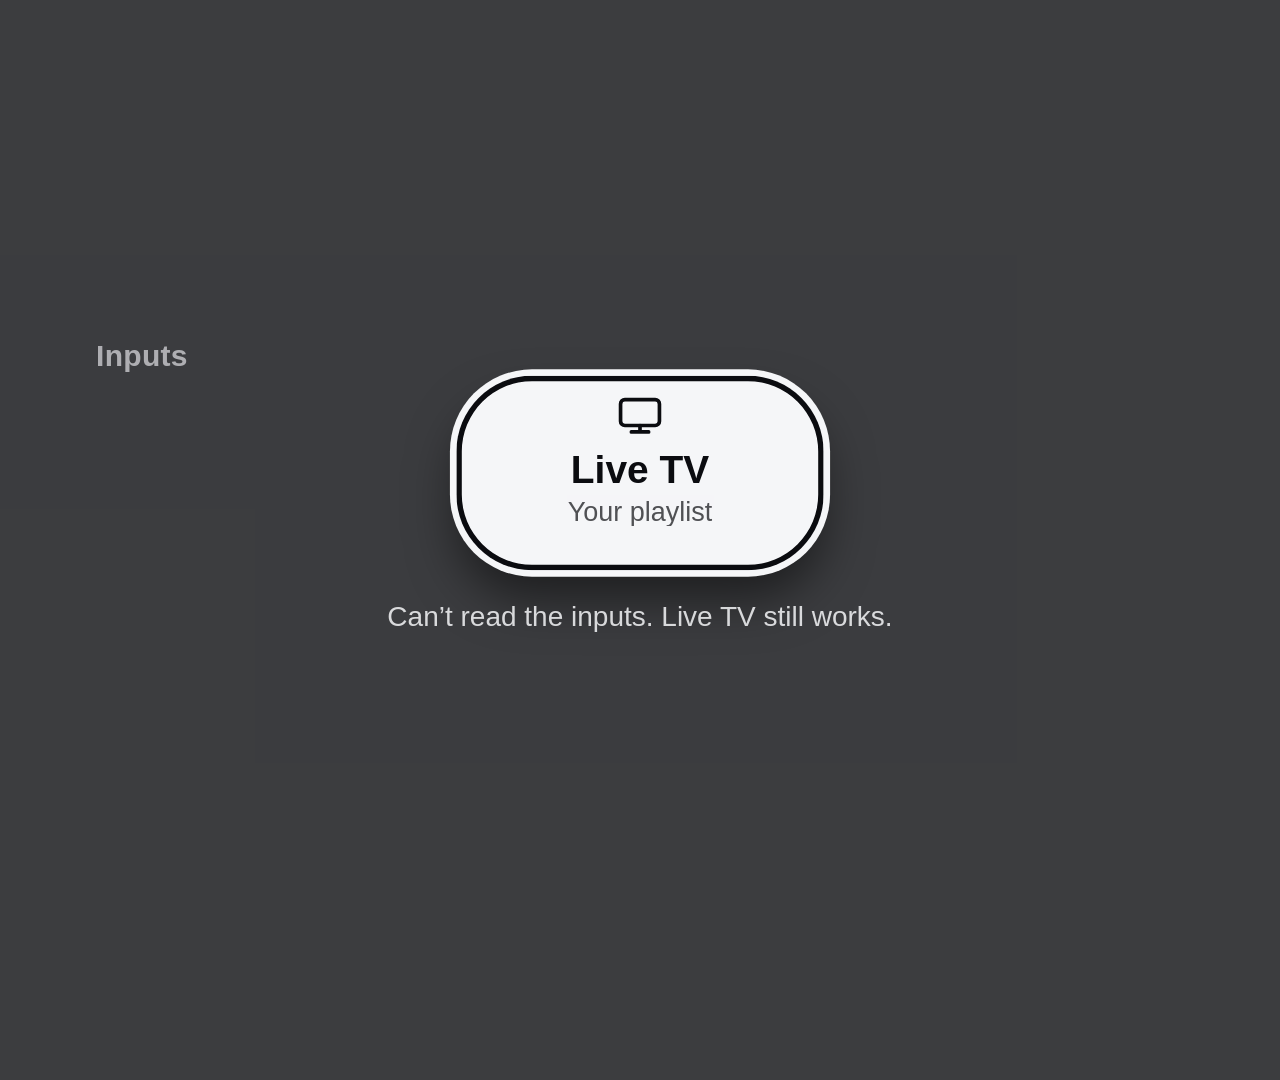
<file: picker/app/index.html>
<!doctype html>
<html><head><meta charset="utf-8"><title>Inputs</title>
<style>
*{box-sizing:border-box;margin:0}
/* the launcher's theme (colours, accent, typeface, corners) applies here too: the variables come from /api/apps, these are the defaults */
:root{--ink:#f5f6f8;--ink2:rgba(245,246,248,.62);--font:"LG Smart UI","Helvetica Neue",Helvetica,Arial,sans-serif;--night:#0b0c10;--night-rgb:5,6,9;--panel2:#1a1c22;--acc:#f5f6f8;--acc-ink:#0b0c10;--focus:#f5f6f8;--tile-r:50px}
html,body{width:1920px;height:1080px;overflow:hidden;background:transparent;color:var(--ink);font-family:var(--font)}
#dim{position:absolute;left:0;top:0;width:1920px;height:1080px;background:rgba(var(--night-rgb),.78);opacity:0;transition:opacity .12s linear}
#wrap{position:absolute;left:96px;right:96px;top:0;bottom:0;display:flex;flex-direction:column;justify-content:center;opacity:0;transition:opacity .12s linear}
.on #dim,.on #wrap{opacity:1}
.cap{font-size:30px;font-weight:600;color:var(--ink2);margin-bottom:20px;letter-spacing:.01em}
.row{display:flex}
.row>*+*{margin-left:32px}
#wrap>*+*{margin-top:72px}
#inputs>*+*{margin-left:24px}
[dir=rtl] .row>*+*{margin-left:0;margin-right:32px}[dir=rtl] #inputs>*+*{margin-left:0;margin-right:24px}   /* right-to-left languages */
[dir=rtl] .chip.act::after,[dir=rtl] .tile.act::after{right:auto;left:26px}
.tile{position:relative;flex:1 1 0;min-width:0;height:180px;border-radius:calc(var(--tile-r) * 1.4);overflow:hidden;background:var(--panel2);display:flex;align-items:center;justify-content:center;
  box-shadow:inset 0 0 0 1px rgba(255,255,255,.08);transform:scale(.96);transition:transform .15s ease-out}
.tile img{max-width:58%;max-height:58%;object-fit:contain}
.tile.f{transform:translateY(-10px) scale(1.06);box-shadow:0 0 0 5px var(--focus),0 26px 44px rgba(0,0,0,.5)}
.chip{position:relative;flex:1 1 auto;min-width:max(200px,fit-content);max-width:340px;height:180px;padding:0 32px;border-radius:calc(var(--tile-r) * 1.4);overflow:hidden;display:flex;flex-direction:column;align-items:center;justify-content:center;background:var(--panel2);color:var(--ink);box-shadow:inset 0 0 0 1px rgba(255,255,255,.08);
  transform:scale(.96);transition:transform .15s ease-out}
.chip>*+*{margin-top:8px}
.chip svg{width:48px;height:48px;flex:none;fill:none;stroke:currentColor;stroke-width:1.7;stroke-linecap:round;stroke-linejoin:round}
/* the width of the card is its own: the text lines shrink inside it and end in an ellipsis, never painted over the neighbours (issue 19) */
.chip .tx{display:flex;flex-direction:column;align-items:center;width:100%;min-width:0;max-width:100%}
.chip .tx>*+*{margin-top:2px}
.chip .lb{font-size:36px;font-weight:700;white-space:nowrap;overflow:hidden;text-overflow:ellipsis;max-width:100%}
.chip .st{font-size:25px;font-weight:500;opacity:.7;text-align:center;line-height:1.2;max-width:100%;min-height:2.4em;
  display:-webkit-box;-webkit-box-orient:vertical;-webkit-line-clamp:2;overflow:hidden}
.chip.dim{opacity:.7}
.tile.inp{flex-direction:column;background:#2a2d36}
.tile.inp svg{width:64px;height:64px;fill:none;stroke:var(--ink);stroke-width:1.7;stroke-linecap:round;stroke-linejoin:round}
.tile.inp .lb{margin-top:6px;font-size:26px;font-weight:600;max-width:90%;white-space:nowrap;overflow:hidden;text-overflow:ellipsis}
.chip.act::after,.tile.act::after{content:"";position:absolute;right:26px;top:24px;width:16px;height:16px;border-radius:8px;background:#1fbf5a;box-shadow:0 0 0 3px rgba(11,12,16,.9)}
.chip.f{opacity:1;background:var(--acc);color:var(--acc-ink);transform:translateY(-10px) scale(1.08);box-shadow:inset 0 0 0 5px var(--acc-ink),0 0 0 6px var(--focus),0 26px 44px rgba(0,0,0,.5)}
#inputs{justify-content:center}
#msg{margin-top:28px;text-align:center;font-size:28px;font-weight:500;color:var(--ink);opacity:.85}
#msg:empty{display:none}
</style></head><body>
<div id="dim"></div>
<div id="wrap">
  <div id="appsBox"><div class="cap" id="capA"></div><div class="row" id="apps"></div></div>
  <div><div class="cap" id="capI"></div><div class="row" id="inputs"></div><div id="msg"></div></div>
</div>
<script>
/* Inputs picker shown over whatever is playing, opened by the Input key (see the inputhook bind): the dock apps above,
   the inputs (HDMI ports, Live TV) below. The app stays running: starting a web app takes ~8 s before it gets the
   remote, so the service starts it once ({"prewarm":true}) and it hides itself; every later launch only fires
   webOSRelaunch. For an instant open the page is built while hidden, the icons are kept as data in localStorage and
   opening only toggles a class and refreshes in the background. */
var API='http://127.0.0.1:8765', KEY='cytv.picker.v3';
var apps=[], inputs=[], row=1, col=[0,0], moved=false, shown=false, shownAt=0, built='';
var cache={apps:[],inputs:[],icons:{},colors:{}};
var running={},dots=false;   /* dots: Customise > Open apps in the launcher (config runDots) */   /* the apps that are open now (a green dot, as on the active input); read on every open, never stored */
var ICON={
  hdmi:'<svg viewBox="0 0 24 24"><path d="M4 8h16v7l-3 3H7l-3-3z"/><path d="M9 11v3M12 11v3M15 11v3"/></svg>',
  tv:'<svg viewBox="0 0 24 24"><rect x="3" y="6" width="18" height="12" rx="2"/><path d="M8 21h8M12 18v3"/></svg>'};
/* @i18n */
var I18N = {"ar":{"_name":"العربية","_dir":"rtl","_pct":95,"%d of %d":"%d من %d","%d of %d on":"%d من %d مفعّل","%s added to Home":"أُضيف %s إلى الشاشة الرئيسية","%s removed from Home":"أُزيل %s من الشاشة الرئيسية","Apps":"التطبيقات","Back":"رجوع","build %s":"البناء %s","Can’t read the inputs. Live TV still works.":"تعذّرت قراءة المداخل. البث المباشر يعمل.","Close":"إغلاق","Connected":"متصل","Could not change Home":"تعذّر تغيير الشاشة الرئيسية","Customise":"تخصيص","default":"افتراضي","Home":"Home","Input":"Input","Input key":"زر Input","Inputs":"المداخل","Language":"اللغة","Live TV":"البث المباشر","More":"المزيد","never":"أبدًا","Nothing connected":"لا شيء متصل","On":"تشغيل","Open":"فتح","Open apps":"التطبيقات المفتوحة","optional":"اختياري","Service":"الخدمة","Start":"ابدأ","Text":"نص","Theme":"السمة","Your playlist":"قائمة التشغيل الخاصة بك"},"de":{"_name":"Deutsch","_dir":"ltr","_pct":97,"%d of %d":"%d von %d","%d of %d on":"%d von %d an","%s added to Home":"%s zu Home hinzugefügt","%s removed from Home":"%s von Home entfernt","Apps":"Apps","Back":"Zurück","build %s":"Build %s","Can’t read the inputs. Live TV still works.":"Eingänge nicht lesbar. Live-TV funktioniert weiter.","Close":"Schließen","Connected":"Verbunden","Could not change Home":"Home konnte nicht geändert werden","Customise":"Anpassen","default":"Standard","Home":"Home","Input":"Input","Input key":"Eingangstaste","Inputs":"Eingänge","Language":"Sprache","Live TV":"Live-TV","More":"Mehr","never":"nie","Nothing connected":"Nichts angeschlossen","On":"An","Open":"Öffnen","Open apps":"Geöffnete Apps","optional":"optional","Service":"Dienst","Start":"Start","Text":"Text","Theme":"Design","Your playlist":"Deine Playlist"},"es":{"_name":"Español","_dir":"ltr","_pct":97,"%d of %d":"%d de %d","%d of %d on":"%d de %d activados","%s added to Home":"%s añadido a Inicio","%s removed from Home":"%s quitado de Inicio","Apps":"Apps","Back":"Atrás","build %s":"versión %s","Can’t read the inputs. Live TV still works.":"No se pueden leer las entradas. La TV en directo sigue funcionando.","Close":"Cerrar","Connected":"Conectado","Could not change Home":"No se pudo cambiar Inicio","Customise":"Personalizar","default":"predeterminado","Home":"Home","Input":"Input","Input key":"Botón Entrada","Inputs":"Entradas","Language":"Idioma","Live TV":"TV en directo","More":"Más","never":"nunca","Nothing connected":"Nada conectado","On":"Activado","Open":"Abrir","Open apps":"Apps abiertas","optional":"opcional","Service":"Servicio","Start":"Empezar","Text":"Texto","Theme":"Tema","Your playlist":"Tu lista"},"fr":{"_name":"Français","_dir":"ltr","_pct":97,"%d of %d":"%d sur %d","%d of %d on":"%d sur %d activés","%s added to Home":"%s ajouté à l’accueil","%s removed from Home":"%s retiré de l’accueil","Apps":"Apps","Back":"Retour","build %s":"version %s","Can’t read the inputs. Live TV still works.":"Impossible de lire les entrées. La TV en direct fonctionne encore.","Close":"Fermer","Connected":"Connecté","Could not change Home":"Impossible de modifier l’accueil","Customise":"Personnaliser","default":"par défaut","Home":"Home","Input":"Input","Input key":"Touche Entrée","Inputs":"Entrées","Language":"Langue","Live TV":"TV en direct","More":"Plus","never":"jamais","Nothing connected":"Rien de connecté","On":"Activé","Open":"Ouvrir","Open apps":"Apps ouvertes","optional":"facultatif","Service":"Service","Start":"Démarrer","Text":"Texte","Theme":"Thème","Your playlist":"Votre playlist"},"nl":{"_name":"Nederlands","_dir":"ltr","_pct":97,"%d of %d":"%d van %d","%d of %d on":"%d van %d aan","%s added to Home":"%s is aan Home toegevoegd","%s removed from Home":"%s is van Home verwijderd","Apps":"Apps","Back":"Terug","build %s":"build %s","Can’t read the inputs. Live TV still works.":"Kan de ingangen niet lezen. Live TV werkt nog.","Close":"Sluiten","Connected":"Verbonden","Could not change Home":"Kan Home niet aanpassen","Customise":"Aanpassen","default":"standaard","Home":"Home","Input":"Input","Input key":"Ingangtoets","Inputs":"Ingangen","Language":"Taal","Live TV":"Live TV","More":"Meer","never":"nooit","Nothing connected":"Niets aangesloten","On":"Aan","Open":"Openen","Open apps":"Geopende apps","optional":"optioneel","Service":"Service","Start":"Start","Text":"Tekst","Theme":"Thema","Your playlist":"Je afspeellijst"},"ru":{"_name":"Русский","_dir":"ltr","_pct":95,"%d of %d":"%d из %d","%d of %d on":"%d из %d включено","%s added to Home":"%s добавлено на главный экран","%s removed from Home":"%s убрано с главного экрана","Apps":"Приложения","Back":"Назад","build %s":"сборка %s","Can’t read the inputs. Live TV still works.":"Не удаётся прочитать входы. Прямой эфир работает.","Close":"Закрыть","Connected":"Подключено","Could not change Home":"Не удалось изменить главный экран","Customise":"Настроить","default":"по умолчанию","Home":"Home","Input":"Input","Input key":"Кнопка Input","Inputs":"Входы","Language":"Язык","Live TV":"Прямой эфир","More":"Ещё","never":"никогда","Nothing connected":"Ничего не подключено","On":"Вкл.","Open":"Открыть","Open apps":"Открытые приложения","optional":"необязательно","Service":"Служба","Start":"Начать","Text":"Текст","Theme":"Тема","Your playlist":"Ваш плейлист"},"tr":{"_name":"Türkçe","_dir":"ltr","_pct":95,"%d of %d":"%d / %d","%d of %d on":"%d / %d açık","%s added to Home":"%s ana ekrana eklendi","%s removed from Home":"%s ana ekrandan kaldırıldı","Apps":"Uygulamalar","Back":"Geri","build %s":"derleme %s","Can’t read the inputs. Live TV still works.":"Girişler okunamıyor. Canlı TV çalışıyor.","Close":"Kapat","Connected":"Bağlı","Could not change Home":"Ana ekran değiştirilemedi","Customise":"Özelleştir","default":"varsayılan","Home":"Home","Input":"Input","Input key":"Input tuşu","Inputs":"Girişler","Language":"Dil","Live TV":"Canlı TV","More":"Daha fazla","never":"hiç","Nothing connected":"Hiçbir şey bağlı değil","On":"Açık","Open":"Aç","Open apps":"Açık uygulamalar","optional":"isteğe bağlı","Service":"Hizmet","Start":"Başlat","Text":"Metin","Theme":"Tema","Your playlist":"Oynatma listeniz"}};
/* ---------- language: the pages are written in English and translated where text is shown ----------
   I18N holds the translations this page uses, from i18n/<language>.json, put in by tools/build-pages.js ({language: {English: text}}).
   The language is the TV's, unless the manager's Language setting chose another (setLang). t() looks a text up whole, then the parts
   of a text joined by line breaks or " · ", and fills in templates: "%s" is any text, "%d" a number ("Launcher %s", "%d photos").
   A text without a translation stays English. A translation can have plural forms, {"one": "%d foto", "other": "%d foto's"}: the
   form follows the first number in the text, by the language's plural rules (Unicode CLDR: zero, one, two, few, many, other). The
   English plural forms are in I18N.en. */
var LANG_TV = String((window.webOSSystem && window.webOSSystem.locale) || navigator.language || 'en')
    .slice(0, 2)
    .toLowerCase(),
  LANG = 'en',
  LT = null,
  LTPL = null;
/* '' or undefined: the TV's language; a language without translations here falls back to English */
function setLang(code) {
  var c = code || LANG_TV;
  LANG = I18N[c] && (c === 'en' || I18N[c]._name) ? c : 'en';
  LT = I18N[LANG] || null;
  LTPL = null;
  if (document.documentElement) {
    document.documentElement.lang = LANG;
    /* a right-to-left language (_dir "rtl": Arabic, Hebrew) mirrors the layout; the pages' CSS has the [dir="rtl"] rules */
    document.documentElement.dir = LT && LT._dir === 'rtl' ? 'rtl' : 'ltr';
  }
}
/* left and right swap places in a right-to-left layout: the arrow keys follow what the eye sees */
function rtl() {
  return !!(LT && LT._dir === 'rtl');
}
/* the plural form of n in the current language: the browser's rules, or a small table of the same rules for older engines */
function pluralForm(n) {
  try {
    if (window.Intl && Intl.PluralRules) return new Intl.PluralRules(LANG).select(n);
  } catch (e) {}
  var i = Math.floor(Math.abs(n)),
    m10 = i % 10,
    m100 = i % 100;
  if (/^(ja|zh|ko|th|vi|id|ms|tr)$/.test(LANG)) return 'other';
  if (/^(fr|pt)$/.test(LANG)) return i < 2 ? 'one' : 'other';
  if (/^(ru|uk|be)$/.test(LANG))
    return m10 === 1 && m100 !== 11 ? 'one' : m10 >= 2 && m10 <= 4 && (m100 < 12 || m100 > 14) ? 'few' : 'many';
  if (LANG === 'pl') return i === 1 ? 'one' : m10 >= 2 && m10 <= 4 && (m100 < 12 || m100 > 14) ? 'few' : 'many';
  if (/^(cs|sk)$/.test(LANG)) return i === 1 ? 'one' : i >= 2 && i <= 4 ? 'few' : 'other';
  if (LANG === 'ar')
    return i === 0 ? 'zero' : i === 1 ? 'one' : i === 2 ? 'two' : m100 >= 3 && m100 <= 10 ? 'few' : m100 >= 11 ? 'many' : 'other';
  if (LANG === 'he') return i === 1 ? 'one' : i === 2 ? 'two' : 'other';
  return n === 1 ? 'one' : 'other';
}
/* a translation, with its plural form picked for n when it has forms */
function tForm(v, n) {
  if (typeof v === 'string') return v;
  if (!v) return '';
  return (n !== undefined && v[pluralForm(+String(n).replace(',', '.'))]) || v.other || '';
}
setLang('');
/* which capture of a template holds its first number (the plural form follows it) */
function firstNum(key) {
  var k = 0,
    re = /%[sd]/g,
    x;
  while ((x = re.exec(key))) {
    k++;
    if (x[0] === '%d') return k;
  }
  return 1;
}
function tTemplates() {
  if (LTPL) return LTPL;
  LTPL = [];
  for (var k in LT)
    if (k.charAt(0) !== '_' && /%[sd]/.test(k))
      LTPL.push([
        new RegExp(
          '^' +
            k
              .replace(/[.*+?^${}()|[\]\\]/g, '\\$&')
              .replace(/%s/g, '([\\s\\S]+?)')
              .replace(/%d/g, '([0-9][0-9.,]*)') +
            '$'
        ),
        k,
        /\n| · /.test(k),
      ]);
  LTPL.sort(function (a, b) {
    return b[1].length - a[1].length;
  });
  return LTPL;
}
function tTpl(s, joined) {
  var tp = tTemplates();
  for (var i = 0; i < tp.length; i++) {
    if (tp[i][2] !== joined) continue;
    var m = tp[i][0].exec(s);
    if (m) {
      var j = 1,
        num = /%d/.test(tp[i][1]) ? m[firstNum(tp[i][1])] : undefined;
      return tForm(LT[tp[i][1]], num).replace(/%[sd]/g, function () {
        return t(m[j++]);
      });
    }
  }
  return null;
}
function t(s) {
  if (!LT || s === null || s === undefined || s === '') return s;
  s = String(s);
  if (Object.prototype.hasOwnProperty.call(LT, s)) return tForm(LT[s]);
  var r = tTpl(s, true);
  if (r !== null) return r;
  if (s.indexOf('\n') >= 0) return s.split('\n').map(t).join('\n');
  if (s.indexOf(' · ') >= 0) return s.split(' · ').map(t).join(' · ');
  r = tTpl(s, false);
  return r !== null ? r : s;
}
/* the manager calls it tr: its code has local variables named t */
function tr(s) {
  return t(s);
}
/* the languages for the manager's Language list: English and every language this page has, with how complete it is */
function languages() {
  var out = [{ code: 'en', name: 'English', pct: 100 }];
  for (var c in I18N) if (c !== 'en') out.push({ code: c, name: I18N[c]._name || c, pct: I18N[c]._pct || 0 });
  return out;
}
/* @i18n end */
function $(i){return document.getElementById(i)}
function call(uri,p){try{var b=new PalmServiceBridge();b.onservicecallback=function(){};b.call(uri,JSON.stringify(p));return true}catch(e){return false}}
function log(m){try{var x=new XMLHttpRequest();x.open('GET',API+'/api/log?m='+encodeURIComponent('picker '+m));x.send()}catch(e){}}
function launch(id,params){
  log('launch '+id+' '+JSON.stringify(params||{}));
  var x=new XMLHttpRequest();x.open('POST',API+'/api/launch');x.timeout=4000;
  x.onload=function(){log('launch reply '+x.responseText.slice(0,120))};
  x.onerror=x.ontimeout=function(){log('helper did not answer; trying the system');call('luna://com.webos.applicationManager/launch',{id:id,params:params||{}})};
  x.send(JSON.stringify({id:id,params:params||{}}))}
/* Started on demand by the Input key ({"ondemand":true}): nothing runs hidden in the background. Dismissing closes the app (platformBack,
   window.close, and the service asks the app manager as well); a hidden overlay can keep the remote on some TVs. Closes by itself when idle. */
var ondemand=false,idleT=0;
function closeSoon(){log('close');try{if(window.webOS&&webOS.platformBack)webOS.platformBack()}catch(e){}try{window.close()}catch(e){}}
function idle(){clearTimeout(idleT);if(ondemand&&shown)idleT=setTimeout(function(){if(shown)hide()},10000)}
function hide(){log('hide');shown=false;clearTimeout(idleT);document.body.classList.remove('on');try{webOSSystem.hide()}catch(e){}if(ondemand)closeSoon()}
function cur(){return row===0?apps:inputs}
function persist(){try{localStorage.setItem(KEY,JSON.stringify(cache))}catch(e){}}
/* the theme the service resolved for the launcher ({vars, font}); kept in the cache so the first open is already themed */
var themed=[];
function applyTheme(th){
  var st=document.documentElement.style,k;
  for(k=0;k<themed.length;k++)st.removeProperty(themed[k]);
  themed=[];
  if(!th||!th.vars)return;
  for(k in th.vars){st.setProperty(k,th.vars[k]);themed.push(k)}
  var f=th.font,fs=$('tfont'),css=f?'@font-face{font-family:"CYTV Theme Font";src:url("'+API+'/api/theme/font/'+f.id+'/'+f.file+'")}':'';
  if(!fs){fs=document.createElement('style');fs.id='tfont';document.head.appendChild(fs)}
  if(fs.textContent!==css)fs.textContent=css}

/* a tile's background is the colour along its icon's edge, as in the launcher */
function edge(img){try{var c=document.createElement('canvas');c.width=c.height=16;var g=c.getContext('2d');g.drawImage(img,0,0,16,16);
  var d=g.getImageData(0,0,16,16).data,r=0,gg=0,b=0,n=0;
  for(var i=0;i<16;i++)for(var j=0;j<16;j++){if(i&&j&&i<15&&j<15)continue;var k=(i*16+j)*4;if(d[k+3]<200)continue;r+=d[k];gg+=d[k+1];b+=d[k+2];n++}
  return n>8?'rgb('+Math.round(r/n)+','+Math.round(gg/n)+','+Math.round(b/n)+')':null}catch(e){return null}}
function keep(img,id){   // remember the icon and its colour so the next open needs no network
  try{var c=document.createElement('canvas'),w=Math.min(256,img.naturalWidth||256),h=Math.min(256,img.naturalHeight||256);c.width=w;c.height=h;
    c.getContext('2d').drawImage(img,0,0,w,h);cache.icons[id]=c.toDataURL('image/png')}catch(e){}
  var col=edge(img);if(col){cache.colors[id]=col;img.parentNode.style.background=col}
  persist()}

/* build the rows once per change of data; moving the focus only changes classes */
function render(){
  $('capA').textContent=t('Apps');$('capI').textContent=t('Inputs');
  var h='';apps.forEach(function(a,i){h+='<div class="tile'+(a.input?' inp':'')+'" data-r="0" data-i="'+i+'"'+(cache.colors[a.id]?' style="background:'+cache.colors[a.id]+'"':'')+'>'+(a.input?ICON.hdmi+'<span class="lb"></span>':'<img alt="">')+'</div>'});
  $('apps').innerHTML=h;
  var tl=$('apps').children;
  apps.forEach(function(a,i){if(a.input)tl[i].querySelector('.lb').textContent=a.title;else{var im=tl[i].querySelector('img'),data=cache.icons[a.id];im.crossOrigin='anonymous';
    if(data)im.src=data;
    else{im.onload=function(){keep(im,a.id)};im.src=API+'/icon/'+encodeURIComponent(a.id)}}});
  h='';inputs.forEach(function(r,i){h+='<div class="chip'+(r.dim?' dim':'')+(r.active?' act':'')+'" data-r="1" data-i="'+i+'">'+ICON[r.icon]+'<div class="tx"><span class="lb"></span><span class="st"></span></div></div>'});
  $('inputs').innerHTML=h;
  var el=$('inputs').children;inputs.forEach(function(r,i){el[i].querySelector('.lb').textContent=r.label;el[i].querySelector('.st').textContent=r.sub||''});
  $('appsBox').style.display=apps.length?'':'none'}
function paint(){
  var a=$('apps').children,c=$('inputs').children,i;
  for(i=0;i<a.length;i++)a[i].className='tile'+(apps[i].input?' inp':'')+(dots&&running[apps[i].id]?' act':'')+(row===0&&col[0]===i?' f':'');
  for(i=0;i<c.length;i++)c[i].className='chip'+(inputs[i].dim?' dim':'')+(inputs[i].active?' act':'')+(row===1&&col[1]===i?' f':'')}
/* hold OK on an HDMI input pins it to Home (a tile in the launcher) or takes it off again; a short press opens it on release */
var pins={},downAt=0,holdT=0,heldOk=false;
function pinCur(){var r=cur()[col[row]];if(row!==1||!r||!/^com\.webos\.app\.hdmi/.test(r.id))return false;
  var on=!pins[r.id],x=new XMLHttpRequest();x.open('POST',API+'/api/inputs/pin');x.timeout=4000;
  x.onload=function(){var ok=false;try{ok=JSON.parse(x.responseText).returnValue===true}catch(e){}
    if(ok){if(on)pins[r.id]=1;else delete pins[r.id]}
    $('msg').textContent=ok?t(on?'%s added to Home':'%s removed from Home').replace('%s',r.label):t('Could not change Home')};
  x.onerror=x.ontimeout=function(){$('msg').textContent=t('Could not change Home')};
  x.send(JSON.stringify({id:r.id,on:on}));log('pin '+r.id+' '+on);return true}
function choose(){log('choose row '+row+' col '+col[row]);var r=cur()[col[row]];if(!r)return;if(row===0)launch(r.id);else launch(r.id,r.params);setTimeout(hide,200)}

var liveOn=true;   /* Live TV is optional: the manager switches it off */
function buildInputs(devs){
  var r=(devs||[]).filter(function(v){return v.appId}).map(function(v){
    var port='HDMI '+v.port,named=v.label&&v.label!==port,parts=[];
    // as in the launcher's Inputs list: the device's name first, then the port and whether something is connected
    if(named)parts.push(port);
    parts.push(v.hdmiPlugIn?t('Connected'):t('Nothing connected'));
    return {id:v.appId,icon:'hdmi',label:named?v.label:port,sub:parts.join(' \u00B7 '),dim:!v.hdmiPlugIn,active:!!v.activate}});
  if(liveOn)r.push({id:'com.webos.app.home',params:{live:true},icon:'tv',label:t('Live TV'),sub:t('Your playlist')});
  return r}
function setData(d,fresh){
  apps=d.apps;inputs=d.inputs;
  var sig=JSON.stringify([apps,inputs]);
  if(sig!==built){built=sig;render()}
  if(fresh){row=1;col=[0,0];for(var i=0;i<inputs.length;i++)if(inputs[i].active){col[1]=i;break}}
  col[0]=Math.min(col[0],Math.max(0,apps.length-1));col[1]=Math.min(col[1],inputs.length-1);
  if(row===0&&!apps.length)row=1;
  paint()}
function get(path,cb,fail){var x=new XMLHttpRequest();x.open('GET',API+path);x.timeout=4000;
  x.onload=function(){try{cb(JSON.parse(x.responseText))}catch(e){fail&&fail()}};x.onerror=x.ontimeout=function(){fail&&fail()};x.send()}
function refresh(){
  var got={apps:null,inputs:null};
  function done(){if(!got.apps||!got.inputs)return;cache.apps=got.apps;cache.inputs=got.inputs;persist();$('msg').textContent='';setData(cache,false)}
  get('/api/apps',function(x){liveOn=!(x.config&&x.config.options&&x.config.options.liveTv===false);
    var lg=(x.config&&x.config.lang)||'';if(lg!==(cache.lang||'')){cache.lang=lg;setLang(lg);built=''}   /* Manager > More > Language */
    var th=(x.config&&x.config.theme)||null;if(JSON.stringify(th)!==JSON.stringify(cache.theme||null)){cache.theme=th;applyTheme(th);persist()}dots=!!(x.config&&x.config.runDots===true);var by={};(x.apps||[]).forEach(function(a){by[a.id]=a});
    pins={};(x.apps||[]).forEach(function(a){if(a.input)pins[a.id]=1});
    got.apps=((x.config&&x.config.dock)||[]).filter(function(id){return by[id]}).map(function(id){return by[id].input?{id:id,title:by[id].title,input:by[id].input}:{id:id,title:by[id].title}});done()},function(){});
  get('/api/inputs',function(x){got.inputs=buildInputs(x.devices);done()},function(){if(shown&&inputs.length<=1)$('msg').textContent=t('Can\u2019t read the inputs. Live TV still works.')});
  get('/api/running',function(x){var r={};(x.apps||[]).forEach(function(a){r[a.id]=1});if(JSON.stringify(r)!==JSON.stringify(running)){running=r;paint()}},function(){})}
function load(){   // the last known layout, ready before the first open
  try{var c=JSON.parse(localStorage.getItem(KEY)||'null');if(c&&c.inputs&&c.inputs.length){cache=c;cache.icons=cache.icons||{};cache.colors=cache.colors||{}}}catch(e){}
  applyTheme(cache.theme);setLang(cache.lang||'');
  setData(cache.inputs.length?cache:{apps:[],inputs:buildInputs([])},true)}
function show(){
  shown=true;moved=false;shownAt=Date.now();downAt=0;log('show');idle();
  setData({apps:apps,inputs:inputs},true);   // focus back on the active input
  document.body.classList.add('on');
  requestAnimationFrame(function(){log('painted')});
  refresh()}
function params(){var p={};try{p=JSON.parse(webOSSystem.launchParams||'{}')}catch(e){}return p||{}}
function move(dr,dc){
  moved=true;
  if(dr){var nr=row+dr;if(nr<0||nr>1||!(nr===0?apps:inputs).length)return;
    var from=cur(),to=nr===0?apps:inputs;col[nr]=Math.min(to.length-1,Math.round(col[row]*(to.length-1)/Math.max(1,from.length-1)));row=nr}
  if(dc){var n=cur().length;col[row]=(col[row]+dc+n)%n}
  paint()}
document.addEventListener('keydown',function(e){
  if(!shown)return;
  idle();
  var k=e.keyCode;
  if(k===37)move(0,rtl()?1:-1);else if(k===39)move(0,rtl()?-1:1);else if(k===38)move(-1,0);else if(k===40)move(1,0);
  else if(k===13){if(downAt&&Date.now()-downAt>3000)downAt=0;   /* a release that never came */
    if(!downAt){downAt=Date.now();heldOk=false;clearTimeout(holdT);
      if(row===1&&cur()[col[row]]&&/^com\.webos\.app\.hdmi/.test(cur()[col[row]].id))holdT=setTimeout(function(){heldOk=pinCur()},650);
      else{downAt=0;choose()}}}
  else if(k===461||k===27||k===8||k===10009)hide();
  e.preventDefault()});
document.addEventListener('keyup',function(e){if(e.keyCode!==13||!downAt)return;downAt=0;clearTimeout(holdT);if(!shown)return;if(!heldOk)choose();heldOk=false});
document.addEventListener('click',function(e){if(!shown)return;idle();var r=e.target.closest&&e.target.closest('[data-r]');if(r){row=+r.getAttribute('data-r');col[row]=+r.getAttribute('data-i');paint();choose()}else hide()});
document.addEventListener('mousemove',function(e){var r=e.target.closest&&e.target.closest('[data-r]');if(!r)return;var a=+r.getAttribute('data-r'),i=+r.getAttribute('data-i');if(a!==row||i!==col[row]){moved=true;row=a;col[row]=i;paint()}});
var lastWheel=0;   // the Magic Remote's wheel moves along the row
document.addEventListener('wheel',function(e){
  if(!shown||!e.deltaY)return;
  e.preventDefault();var n=Date.now();if(n-lastWheel<90)return;lastWheel=n;
  idle();move(0,e.deltaY>0?1:-1)},{passive:false});
document.addEventListener('webOSRelaunch',function(){
  log('relaunch shown='+shown);
  if(params().prewarm)return;
  idle();
  if(shown){if(Date.now()-shownAt>700)hide()}   // Input pressed again closes it
  else show()});
ondemand=!!params().ondemand;
load();
if(params().prewarm){
  refresh();   // built and filled while hidden
  var done=false,go=function(){if(done)return;done=true;setTimeout(hide,150)};
  window.addEventListener('focus',go);setTimeout(go,12000);
}else show();
</script></body></html>
</file>
